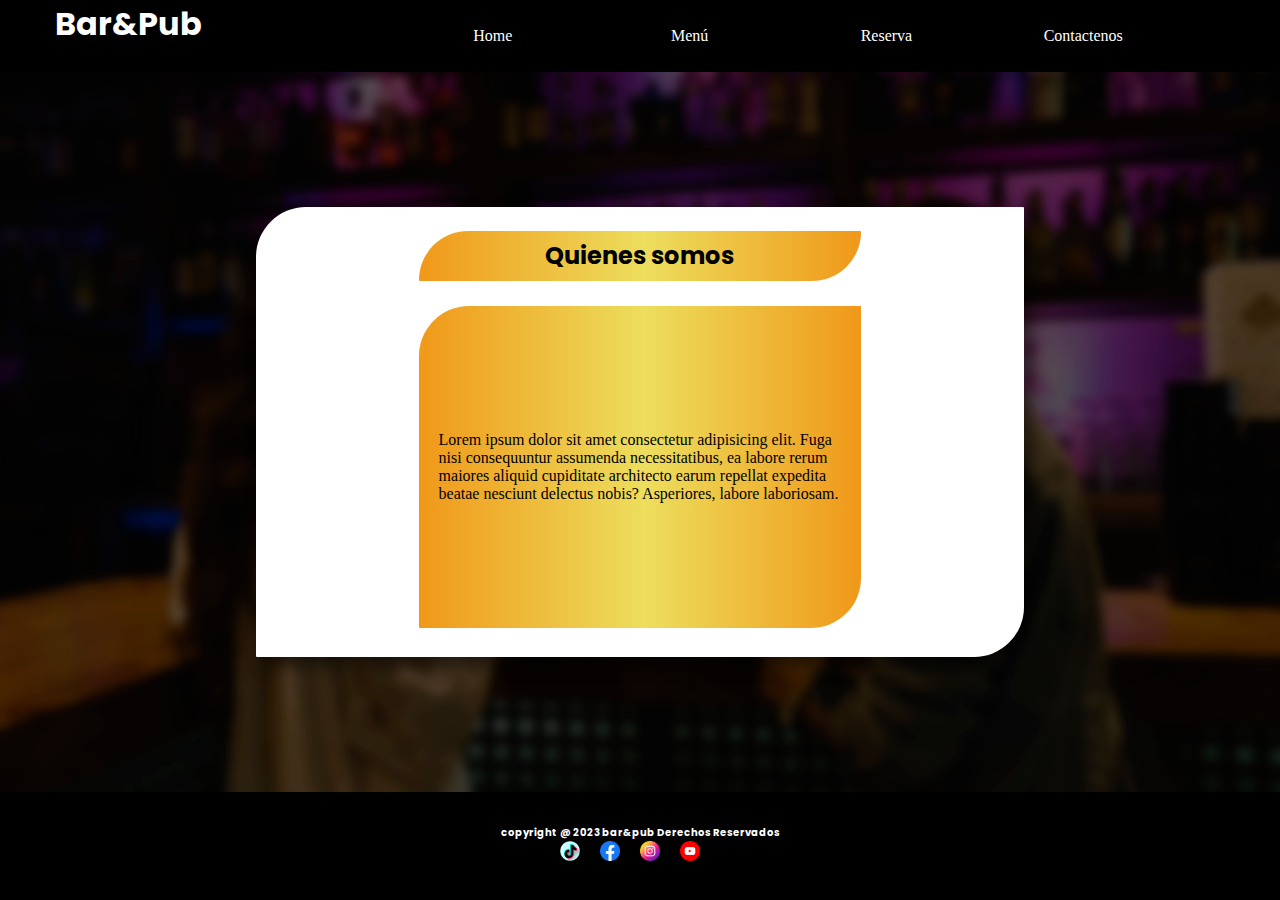
<file: index.html>
<!DOCTYPE html>
<html lang="en">
<head>
    <meta charset="UTF-8">
    <meta http-equiv="X-UA-Compatible" content="IE=edge">
    <meta name="viewport" content="width=device-width, initial-scale=1.0">
    <title>Bar&Pub</title>
    <link rel="stylesheet" href="css/style.css">
    <link rel="shortcut icon" type="image/x-icon"  href="img/icons88.ico">
    <meta name="description" content="Bar&pub disfruta de tu familia y amigos en nuestras instalaciones con nuestras mejores bebidas y cocteles.">
</head>
<body>
    <header>
        <div class="navIzq">
            <h1 class="tituloPagina">Bar&Pub</h1>
        </div>
        <div class="navDer">
            <nav> 
                <ul class="listamenu">
                    <li class="navItemMenu"><a class="linkItem" href="#">Home</a></li>
                    <li class="navItemMenu"><a class="linkItem" href="menu.html">Menú</a></li>
                    <li class="navItemMenu"><a class="linkItem" href="reserva.html">Reserva</a></li>
                    <li class="navItemMenu"><a class="linkItem" href="contacto.html">Contactenos</a></li>
                </ul>
            </nav>
        </div>
    </header>
    <main class="principal">
        <section class="sectmain">
            <div class="ctnrTitulo">
                <h2 class="ttlSection">Quienes somos</h2>
            </div>
            <div class="ctnrParrafo">
                <p class="parrMain">Lorem ipsum dolor sit amet consectetur adipisicing elit. Fuga nisi consequuntur assumenda necessitatibus, ea labore rerum maiores aliquid cupiditate architecto earum repellat expedita beatae nesciunt delectus nobis? Asperiores, labore laboriosam.</p>
            </div>
        </section>
    </main>
    <footer>
        <div class="ftrtop">
            <h6 class="ttlFooter">copyright @ 2023 bar&pub Derechos Reservados</h6>
        </div>
        <div class="ftrbottom">
            <a class="linkfooter" href="#"><img src="/img/tik-tok.png" alt="" width="20px" height="20px"></a>
            <a class="linkfooter" href="#"><img src="/img/facebook.png" alt="" width="20px" height="20px"></a>
            <a class="linkfooter" href="#"><img src="/img/instagram.png" alt="" width="20px" height="20px"></a>
            <a class="linkfooter" href="https://www.youtube.com/@MENTORJOGLAN" target="_blank"><img src="/img/youtube.png" alt="" width="20px" height="20px"></a>
        </div>
    </footer>
</body>
</html>
</file>
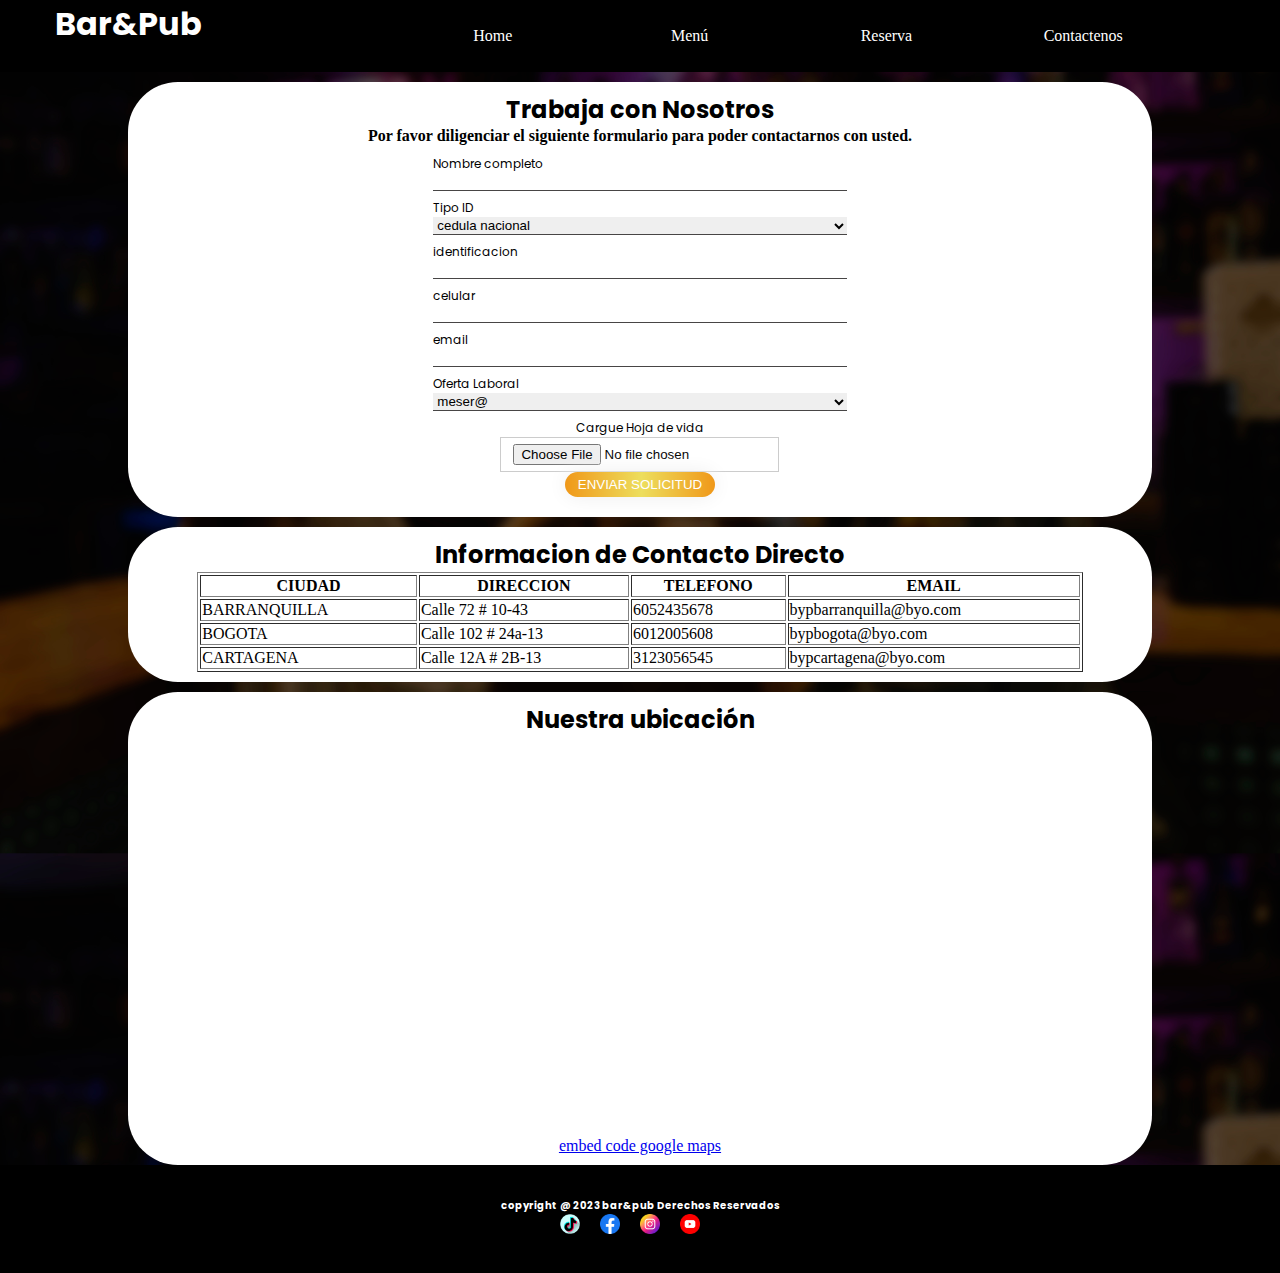
<file: contacto.html>
<!DOCTYPE html>
<html lang="en">
<head>
    <meta charset="UTF-8">
    <meta http-equiv="X-UA-Compatible" content="IE=edge">
    <meta name="viewport" content="width=device-width, initial-scale=1.0">
    <title>contacto bar&pub</title>
    <link rel="stylesheet" href="css/style.css">
    <link rel="shortcut icon" type="image/x-icon"  href="img/icons88.ico">
</head>
<body>
    <header>
        <div class="navIzq">
            <h1 class="tituloPagina">Bar&Pub</h1>
        </div>
        <div class="navDer">
            <nav> 
                <ul class="listamenu">
                    <li class="navItemMenu"><a class="linkItem" href="index.html">Home</a></li>
                    <li class="navItemMenu"><a class="linkItem" href="menu.html">Menú</a></li>
                    <li class="navItemMenu"><a class="linkItem" href="reserva.html">Reserva</a></li>
                    <li class="navItemMenu"><a class="linkItem" href="contacto.html">Contactenos</a></li>
                </ul>
            </nav>
        </div>
    </header>
    <main class="principal2">
        <section class="contactsection">
            <h2 class="tituloPagina">Trabaja con Nosotros</h2>
            <p><b>Por favor diligenciar el siguiente formulario para poder contactarnos con usted.</b></p>
            <form class="formreserva" action="">
                <div class="divform">
                    <label for="">Nombre completo</label> 
                    <input class="styInput" type="text" name="fullname" id="">
                </div>
                <div class="divform">
                    <label for=""> Tipo ID</label> 
                    <select class="styInput" name="" id="">
                        <option value="">cedula nacional</option>
                        <option value="">cedula extrangera</option>
                        <option value="">pasaporte</option>
                    </select>
                </div>
                <div class="divform">
                    <label for="">identificacion</label> 
                    <input class="styInput" type="number" name="fullname" id="">
                </div>
                <div class="divform">
                    <label for="">celular</label> 
                    <input class="styInput" type="number" name="fullname" id="">
                </div>
                <div class="divform">
                    <label for="">email</label> 
                    <input class="styInput" type="email" name="" id="">
                </div>
                <div class="divform">
                    <label for="">Oferta Laboral</label> 
                    <select class="styInput" name="" id="">
                        <option value="">meser@</option>
                        <option value="">Bartender</option>
                        <option value="">Cajero</option>
                        <option value="">Aseador</option>
                    </select>
                 </div>
                </div class="divform">
                    <label for="">Cargue Hoja de vida</label> 
                    <input class="fileupload" type="file" name="hojaDeVida" id="">
                </div>
                <input class="stybtn" type="submit" value="Enviar Solicitud">

            </form>
        </section>
        <section class="contactsection">
            <h2 class="tituloPagina">Informacion de Contacto Directo</h2>
            <table class="tblcontact" border="solid">
                <thead>
                    <tr>
                        <th>CIUDAD</th>
                        <th>DIRECCION</th>
                        <th>TELEFONO</th>
                        <th>EMAIL</th>
                    </tr>
                </thead>
                <tbody>
                    <tr>
                        <td>BARRANQUILLA</td>
                        <td>Calle 72 # 10-43</td>
                        <td>6052435678</td>
                        <td>bypbarranquilla@byo.com</td>
                    </tr>
                    <tr>
                        <td>BOGOTA</td>
                        <td>Calle 102 # 24a-13</td>
                        <td>6012005608</td>
                        <td>bypbogota@byo.com</td>
                    </tr>
                    <tr>
                        <td>CARTAGENA</td>
                        <td>Calle 12A # 2B-13</td>
                        <td>3123056545</td>
                        <td>bypcartagena@byo.com</td>
                    </tr>
                    
                    

                </tbody>
            </table>

        </section>
        <section class="contactsection">
            <h2 class="tituloPagina">Nuestra ubicación</h2> 
            <iframe class="stlframe" frameborder="0" scrolling="no" marginheight="0" marginwidth="0" src="https://maps.google.com/maps?width=600&amp;height=400&amp;hl=en&amp;q=BAR&amp;t=&amp;z=14&amp;ie=UTF8&amp;iwloc=B&amp;output=embed"></iframe>
            
            <div>
                <a href="https://embed-googlemap.com">embed code google maps</a>
            </div>
        </section>
    </main>
    <footer>
        <div class="ftrtop">
            <h6 class="ttlFooter">copyright @ 2023 bar&pub Derechos Reservados</h6>
        </div>
        <div class="ftrbottom">
            <a class="linkfooter" href="#"><img src="/img/tik-tok.png" alt="" width="20px" height="20px"></a>
            <a class="linkfooter" href="#"><img src="/img/facebook.png" alt="" width="20px" height="20px"></a>
            <a class="linkfooter" href="#"><img src="/img/instagram.png" alt="" width="20px" height="20px"></a>
            <a class="linkfooter" href="https://www.youtube.com/@MENTORJOGLAN" target="_blank"><img src="/img/youtube.png" alt="" width="20px" height="20px"></a>
        </div>
    </footer>
</body>
</html>
</file>
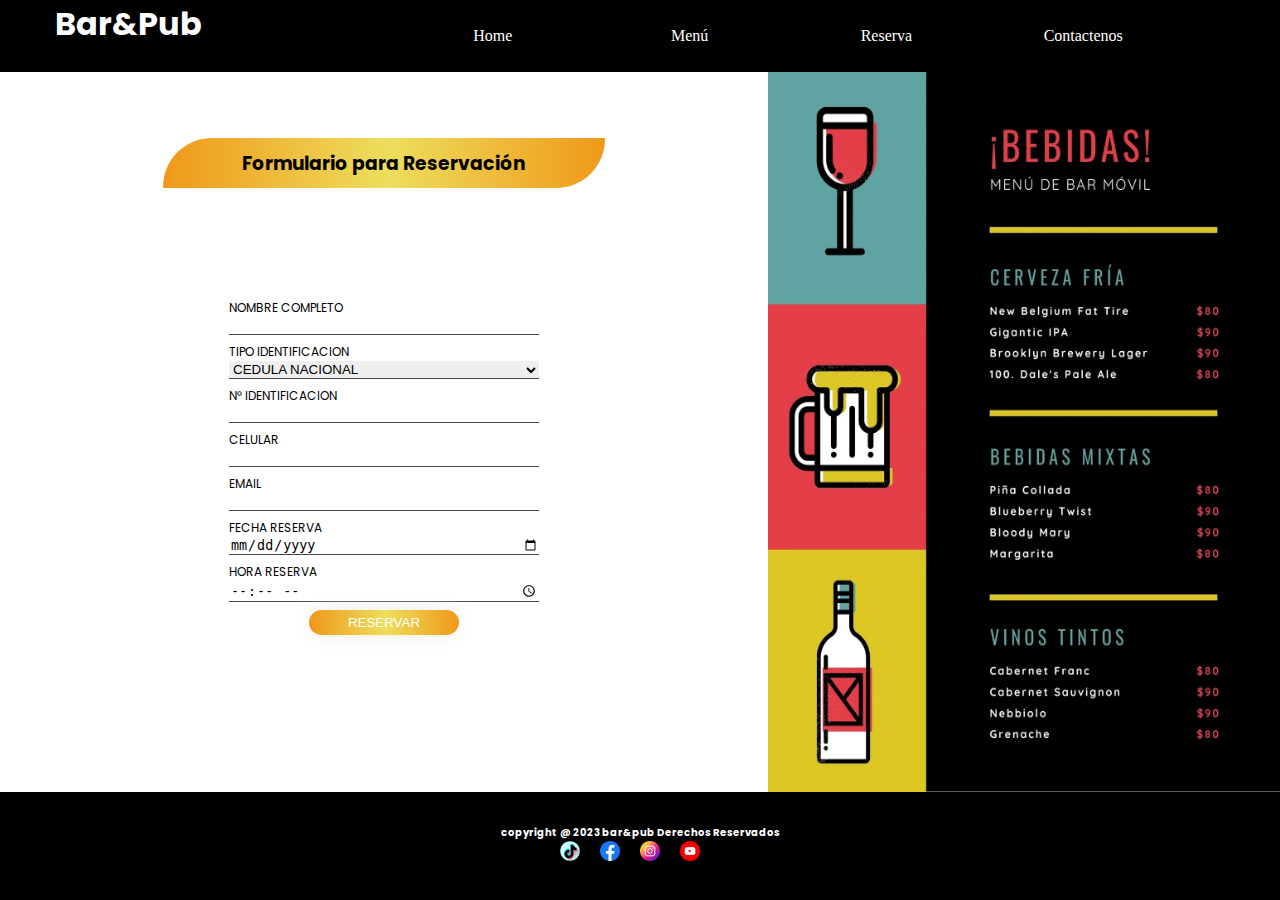
<file: reserva.html>
<!DOCTYPE html>
<html lang="en">
<head>
    <meta charset="UTF-8">
    <meta http-equiv="X-UA-Compatible" content="IE=edge">
    <meta name="viewport" content="width=device-width, initial-scale=1.0">
    <title>Reservas bar&pub</title>
    <link rel="stylesheet" href="css/style.css">
    <link rel="shortcut icon" type="image/x-icon"  href="img/icons88.ico">
</head>
<body>
    <header>
        <div class="navIzq">
            <h1 class="tituloPagina">Bar&Pub</h1>
        </div>
        <div class="navDer">
            <nav> 
                <ul class="listamenu">
                    <li class="navItemMenu"><a class="linkItem" href="index.html">Home</a></li>
                    <li class="navItemMenu"><a class="linkItem" href="menu.html">Menú</a></li>
                    <li class="navItemMenu"><a class="linkItem" href="reserva.html">Reserva</a></li>
                    <li class="navItemMenu"><a class="linkItem" href="contacto.html">Contactenos</a></li>
                </ul>
            </nav>
        </div>
    </header>
    <main  class="principal">
        <section class="rIzq">
            <div class="ctnrTitulo">
                <h3 class="ttlSection">Formulario para Reservación</h3>
            </div>
            <form class="formreserva" action="#">
                <div class="divform">
                    <label class="lblform" for="">NOMBRE COMPLETO</label> 
                    <input class="styInput" type="text" name="fullname" id="">
                </div>
                <div class="divform">
                    <label class="lblform" for=""> TIPO IDENTIFICACION</label> 
                    <select class="styInput" name="" id="">
                        <option value="">CEDULA NACIONAL</option>
                        <option value="">CEDULA EXTRANGERA</option>
                        <option value="">PASAPORTE</option>
                    </select>
                </div>
                <div class="divform">
                    <label class="lblform" for="">N° IDENTIFICACION</label> 
                    <input class="styInput" type="number" name="fullname" id="">
                </div>
                <div class="divform">
                    <label class="lblform" for="">CELULAR</label> 
                    <input class="styInput" type="number" name="fullname" id="" >
                </div>
                <div class="divform">
                    <label class="lblform" for="">EMAIL</label> 
                    <input class="styInput" type="email" name="" id="">
                </div>
                <div class="divform">
                    <label class="lblform" for="">FECHA RESERVA</label> 
                    <input class="styInput" type="date" name="" id="">
                </div>
                <div class="divform">
                    <label class="lblform" for="">HORA RESERVA</label> 
                    <input class="styInput" type="time" name="" id="">
                </div>
                <div >
                    <input class="stybtn" type="submit" value="reservar">
                </div>
            </form>
        </section>
        <section class="rDer"><img src="img/menu.webp" alt="bebidasmenu" class="imgReserva"></section>
    </main>
    <footer>
        <div class="ftrtop">
            <h6 class="ttlFooter">copyright @ 2023 bar&pub Derechos Reservados</h6>
        </div>
        <div class="ftrbottom">
            <a class="linkfooter" href="#"><img src="/img/tik-tok.png" alt="" width="20px" height="20px"></a>
            <a class="linkfooter" href="#"><img src="/img/facebook.png" alt="" width="20px" height="20px"></a>
            <a class="linkfooter" href="#"><img src="/img/instagram.png" alt="" width="20px" height="20px"></a>
            <a class="linkfooter" href="https://www.youtube.com/@MENTORJOGLAN" target="_blank"><img src="/img/youtube.png" alt="" width="20px" height="20px"></a>
        </div>
    </footer>
</body>
</html>
</file>
<file: css/style.css>
@import url('https://fonts.googleapis.com/css2?family=Poppins:ital,wght@1,700&family=Zeyada&display=swap');
@import url('https://fonts.googleapis.com/css2?family=Julee&display=swap');
@import url('https://fonts.googleapis.com/css2?family=Oswald:wght@300&display=swap');
*{
    box-sizing: border-box;
}
body{
    margin: 0;
    background-color:black ;
    background-image: url("/img/barDark.jpg");
    background-size: 100%;
    background-repeat: none;
}
/* header */
header{
    box-sizing: border-box;
    width: 100%;
    height: 8vh;
    background-color: #000 ;
    display: flex;
    flex-direction: row;
}
.navIzq{
    height: 100%;
    width: 20%;
    color: #fff;
    display: flex;
    align-content: center;
    justify-content: center;

}
.tituloPagina{
    font-family: 'Poppins', sans-serif;
    margin: 0;
}
.navDer{
    height: 100%;
    width: 80%;

}
nav{
    width: 100%;
    height: 100%;
}
.listamenu{
    width: 100%;
    height: 100%;
    margin: 0;
    list-style-type: none;
    display: flex;
    flex-direction: row;
    align-content: center;
    justify-content: center;
}
.navItemMenu{
    width: 20%;
    height: 100%;
    display: flex;
    justify-content: center;
}
.navItemMenu:hover{
    background-color: #fff;
}
.linkItem{
    color: #fff;
    text-decoration: none;
    display: flex;
    justify-content: center;
    align-items: center;
    width: 100%;
}
.linkItem:hover{
    color:#000 ;
}

/* main home */
.principal{
    width: 100%;
    height: 80vh;
    display: flex;
    justify-content: center;
    align-items: center;
    box-sizing: border-box;
}
.sectmain{
    display: flex;
    flex-direction: column;
    justify-content: center;
    align-items: center;
    width: 60%;
    height: 50vh;
    background-color: #fff;
    border-radius: 50px 1px;
    padding: 10px 15px;
    box-shadow: 8px 9px 16px 1px rgba(0,0,0,0.48);
}
.ctnrTitulo{
    width: 60%;
    height: 50px;
    margin: 10px 0;
    background-image: linear-gradient(to right, #F09819 0%, #EDDE5D  51%, #F09819  100%);
    border-radius: 50px 1px;
    padding: 1px 5px;
    display: flex;
    align-items: center;
    justify-content: center;
}
.ttlSection{
    margin: 0;
    font-family: 'Poppins', sans-serif;
}
.ctnrParrafo{
    width: 60%;
    height: 75%;
    margin: 15px 15px;
    background-image: linear-gradient(to right, #F09819 0%, #EDDE5D  51%, #F09819  100%);
    border-radius: 50px 1px;
    padding: 10px 15px;
    display: flex;
    align-items: center;
    justify-content: center;
}
.parrMain{
    margin: 5px;
}
/* main contacto */
.principal2{
    width: 100%;
    margin: 0;
    display: flex;
    flex-direction: column;
    align-items: center;
}
.contactsection{
    width: 80%;
    background-color: #fff;
    margin-top: 10px;
    padding: 10px 20px;
    border-radius: 50px ;
    display: flex;
    flex-direction: column;
    align-items: center;
}
.stlframe{
    width: 100%;
    height: 400px;
    border-radius: 25px;
}
.fileupload {
    border: 1px solid #ccc;
    display: inline-block;
    padding: 6px 12px;
    cursor: pointer;
}
.tblcontact{
    width: 90%;
}
/* main reserva */
.rIzq,.rDer{
    height: 100%;
}
.rIzq{
   width: 60%;
   background-color: #fff;
   padding: 15px;
   display: flex;
   flex-direction: column;
   justify-content: center;
   align-items: center;
}
.rDer{
    width: 40%;
}
.imgReserva{
    width: 100%;
    height: 100%;
}
.formreserva{
    width: 60%;
    height: 75%;
    margin: 10px 0;
    display: flex;
    flex-wrap: wrap;
    flex-direction: column;
    align-items: center;
    justify-content: center;
}
.divform{
    width: 70%;
    display: flex;
    flex-direction: column;
    margin-bottom: 8px;
}
label, .lblform{
    font-family: 'Poppins', sans-serif;
    font-size: 12px;
}
.styInput{
    border-top: none;
    border-left: none;
    border-right: none;
    border-bottom: 1px solid #474545;
}

.stybtn{
    width: 150px;
    background-image: linear-gradient(to right, #F09819 0%, #EDDE5D  51%, #F09819  100%);
    padding: 5px 5px;
    text-align: center;
    text-transform: uppercase;
    transition: 0.5s;
    color: white;            
    box-shadow: 0 0 20px #eee;
    border-radius: 20px;
    border:none;
    cursor: pointer;
}
/* main manu */
.menuSection{
    width: 100%;
    margin: 0;
    display: flex;
    flex-wrap: wrap;
    justify-content: center;
    padding: 15px;
    box-sizing: border-box;
}
.targetcontent{
    margin: 5px 10px;
    width: 300px;
    height: 500px;
}
.imgA,.imgB,.imgC,.imgD,.imgE,.imgF,.imgG,.imgH{
    background-size: cover;
    background-repeat: no-repeat;
    background-position: center center;
}
.imgA {
    background-image: url(/img/wined.jpeg);
}
.imgB {
    background-image: url(/img/cocktail.jpg);
}
.imgC {
    background-image: url(/img/cerveza.jpg);
}
.imgD {
    background-image: url(/img/tequila.jpg);
}
.imgE {
    background-image: url(/img/vodka.jpg);
}
.imgF {
    background-image: url(/img/champagnes.jpeg);
}
.imgG {
    background-image: url(/img/whisky.jpg);
}
.imgH {
    background-image: url(/img/ginebra.jpg);
}
.ptarget, .ptargetN{
    margin: 0;
    font-size: 35px;
    font-family: 'Oswald', sans-serif;
}
.ptarget{
    color: #fff;
}
.ptargetN{
    color: #000;
}
.targethead{
    width: 100%;
    height: 15%;
    background-color: #FEF2E6;
    display: flex;
    justify-content: center;
    align-items: center;
}
.titletarget{
    margin: 0;
    font-family: 'Julee', cursive;
    font-size: 35px;
   
}
.targetbody{
    width: 100%;
    height: 75%;
    display: flex;
    flex-direction: row;
}


.targetfinal{
    width: 100%;
    height: 10%;
    background-color: #fff  ; 
    display: flex;
    justify-content: center;
    align-items: center;
}
p{
    margin: 0;
}
.transp{
    background-color: transparent;
    width: 50%;
    height: 100%;
    padding: 5px;
    display: flex;
    justify-content: center;
    align-items: center;
}
.wine{
    background-color: #581845  ; 
    opacity: 0.6;
    width: 50%;
    height: 100%;
    padding: 5px;
    display: flex;
    justify-content: center;
    align-items: center;
}
.mango{
    background-color: #B6F988;
    opacity: 0.6;
    width: 50%;
    height: 100%;
    padding: 5px;
    display: flex;
    justify-content: center;
    align-items: center;
}
.jean{
    background-color:  #0C327F;
    opacity: 0.6;
    width: 50%;
    height: 100%;
    padding: 5px;
    display: flex;
    justify-content: center;
    align-items: center;
}
.sunny{
    background-color: #FCFE80;
    opacity: 0.6;
    width: 50%;
    height: 100%;
    padding: 5px;
    display: flex;
    justify-content: center;
    align-items: center;
}
.cereza{
    background-color: #B10D3F;
    opacity: 0.6;
    width: 50%;
    height: 100%;
    padding: 5px;
    display: flex;
    justify-content: center;
    align-items: center;
    padding: 5px;
    display: flex;
    justify-content: center;
    align-items: center;
}
.blue{
    background-color: #AAF9F6;
    opacity: 0.6;
    width: 50%;
    height: 100%;
    padding: 5px;
    display: flex;
    justify-content: center;
    align-items: center;
}

.negra{ 
    background-color: #000;
    opacity: 0.8;
    width: 50%;
    height: 100%;
    padding: 5px;
    display: flex;
    justify-content: center;
    align-items: center;
}
.madera{
    background-color: #B25405;
    opacity: 0.6;
    width: 50%;
    height: 100%;
    padding: 5px;
    display: flex;
    justify-content: center;
    align-items: center;
}
/* footer */
footer{
    box-sizing: border-box;
    width: 100%;
    height: 12vh; 
    background-color: #000 ;
    display: flex;
    flex-direction: column;
    align-items: center;
    justify-content: center;
    position:relative;
    bottom: 0;
}
.ttlFooter{
    font-family: 'Poppins', sans-serif;
    font-size: 10px;
    color:#fff;
    margin: 0;
}
.ftrbottom{
    width: 100%;
    display: flex;
    flex-direction: row;
    justify-content: center;
}
.linkfooter{
    font-family: 'Poppins', sans-serif;
    color: #fff;
    text-decoration: none;
    width: 40px;
}
</file>
